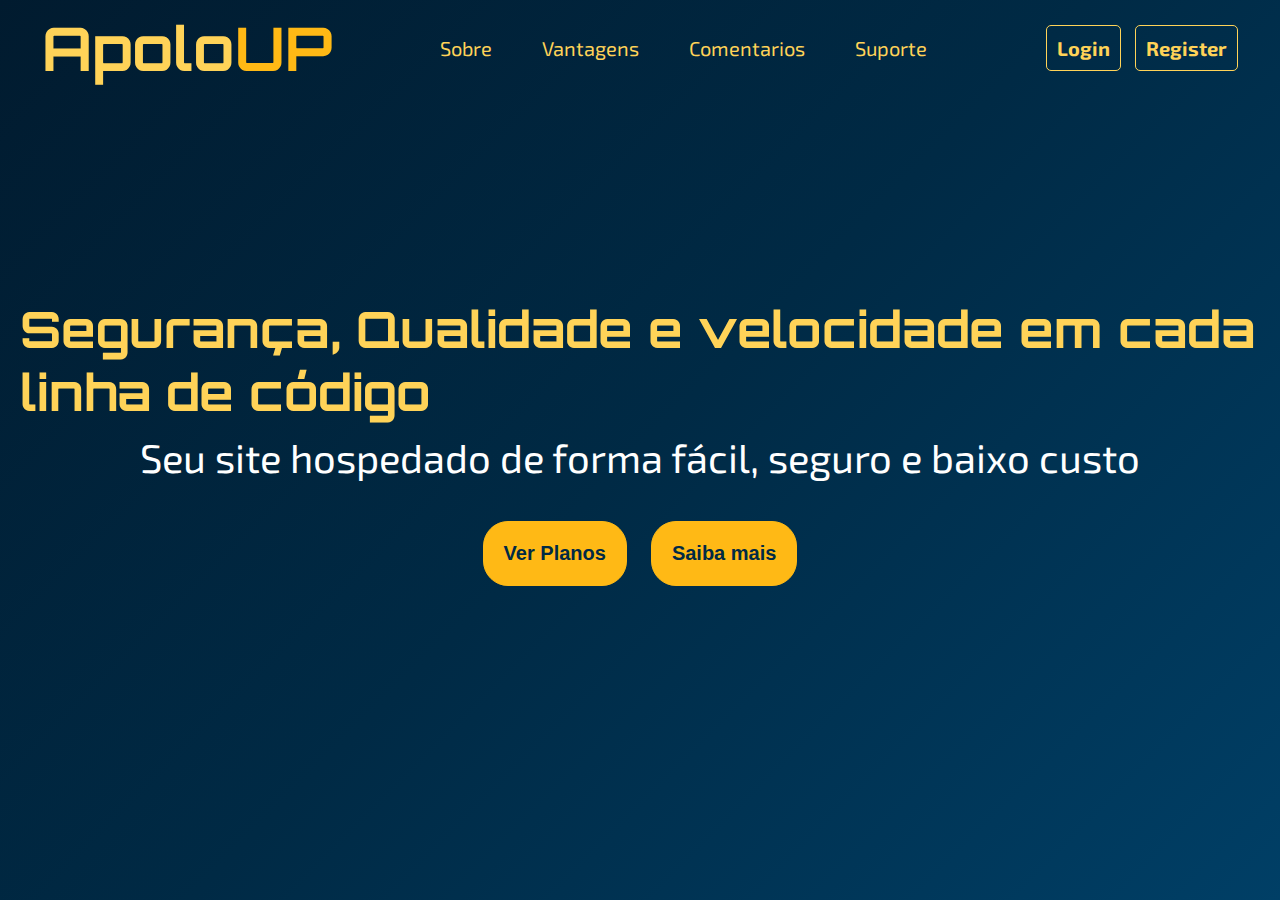
<file: index.html>
<!DOCTYPE html>
<html lang="en">
<head>
    <meta charset="UTF-8">
    <meta name="viewport" content="width=device-width, initial-scale=1.0">

    <!--Google fonts-->
    <link rel="preconnect" href="https://fonts.googleapis.com">
    <link rel="preconnect" href="https://fonts.gstatic.com" crossorigin>
    <link href="https://fonts.googleapis.com/css2?family=Exo+2:ital,wght@0,100..900;1,100..900&family=Orbitron:wght@400..900&display=swap" rel="stylesheet">

    <!--Estilo-->
    <link rel="stylesheet" href="css/home.css">
    <link rel="stylesheet" href="css/header.css">
    <link rel="stylesheet" href="css/geral.css">


    <!--Site-->
    <title>Apolo UP</title>
</head>
<body>
    <!--Cabeçalho-->
    <header>
        <div class="header-container">
            <h1 id="tittle">Apolo<span id="other-color">UP</span></h1>
        </div>
        <nav>
            <div class="navbar">
                <ul>
                    <li><a href="#">Sobre</a></li>
                    <li><a href="#">Vantagens</a></li>
                    <li><a href="#">Comentarios</a></li>
                    <li><a href="#">Suporte</a></li>
                </ul>
            </div>
        </nav>
        <div class="login-container">
            <button id="login-button">Login</button>
            <button id="register-button">Register</button>
        </div>
                
    </header>
    <!--Corpo do site-->
    <main>
        <div class="main-container">
            <h2 id="slogan">Segurança, Qualidade e velocidade em cada linha de código</h2>
            <p id="paragraph">Seu site hospedado de forma fácil, seguro e baixo custo</p>
            <div class="main-buttons">
                <button id="plans">Ver Planos</button>
                <button id="more">Saiba mais</button>
            </div>
        </div>
    </main>
</body>
</html>
</file>
<file: css/home.css>
/* Corpo */

main{
    font-family: 'Exo 2';
    height:80%;
    display: flex;
    justify-content: center;
    align-items: center;
}

main .main-container{
    display: flex;
    flex-direction: column;
    justify-content: center;
    align-items: center;
    width: 100%;
    height: 100%;
    margin: 20px;
}

main .main-container #slogan{
    font-family: 'Orbitron';
    font-size: 50px;
    color: #ffd358;
    margin-bottom: 10px;
}

main .main-container #paragraph{
    font-size: 40px;
    margin-bottom: 30px;
}

main .main-container .main-buttons button{
    font-size: 20px;
    padding: 20px;
    margin: 10px;
    font-weight: bold;  
    border-radius: 25px;
    transition: 0.5s;
}
main .main-container .main-buttons button{
    background-color: #ffb915;
    color: #002a45;
    border: 1px solid #ffb915;
}

main .main-container .main-buttons button:hover {
    border: 1px solid #ffb915;
    color: #ffb915;
    background-color: #002a45;
}
</file>
<file: css/header.css>
/* Cabeçalho */

/* Titulo */
header{
    height: 20%;
    height: auto;
    display: flex;
    justify-content: space-around;
    padding-top: 10px;
}

header #tittle{
    font-weight: bold;
    font-size: 60px;
    color: #ffd358;
}

header #tittle #other-color{
    color: #ffb915
}

/* Menu */
nav .navbar{
    display: flex; 
    height: 100%;
    align-items: center;  
    font-family: 'Exo 2';
    font-size: 20px;
}

nav .navbar ul{
    display: inline-flex;
    list-style: none;
}

nav .navbar ul li a{
    margin-left: 20px;
    margin-right: 20px;
    padding: 5px;
    text-decoration: none;
    color: #ffd358;
    transition: 1s;
}

nav .navbar ul li a:hover{
    border-bottom: 1px solid #ffb915;
    color: #ffb915;
}

.login-container{
    height: 100%;
    margin-top: auto;
    margin-bottom: auto;
} 

.login-container button{
    font-family: 'Exo 2';
    font-size: 20px;
    font-weight: bold;
    margin-left: 10px;
    padding: 10px;
    border: 1px solid #ffd358;
    border-radius: 5px;
    background: none;
    color: #ffd358;
    transition: 0.5s;
}

.login-container button:hover{
    font-family: 'Exo 2';
    color: #002a45;
    background-color: #ffb915;
    border: 1px solid #ffb915;
    cursor: pointer;
}
</file>
<file: css/geral.css>
/* Geral */

*{
    margin: 0;
    padding: 0;
    box-sizing: border-box;
}

body{
    font-family: 'Orbitron', 'Exo 2';
    height: 100dvh;
    background: linear-gradient(135deg, #011b2f 0%, #002a45 50%, #003f66 100%);
    background-repeat: no-repeat;
    color: #fff;
}
</file>
